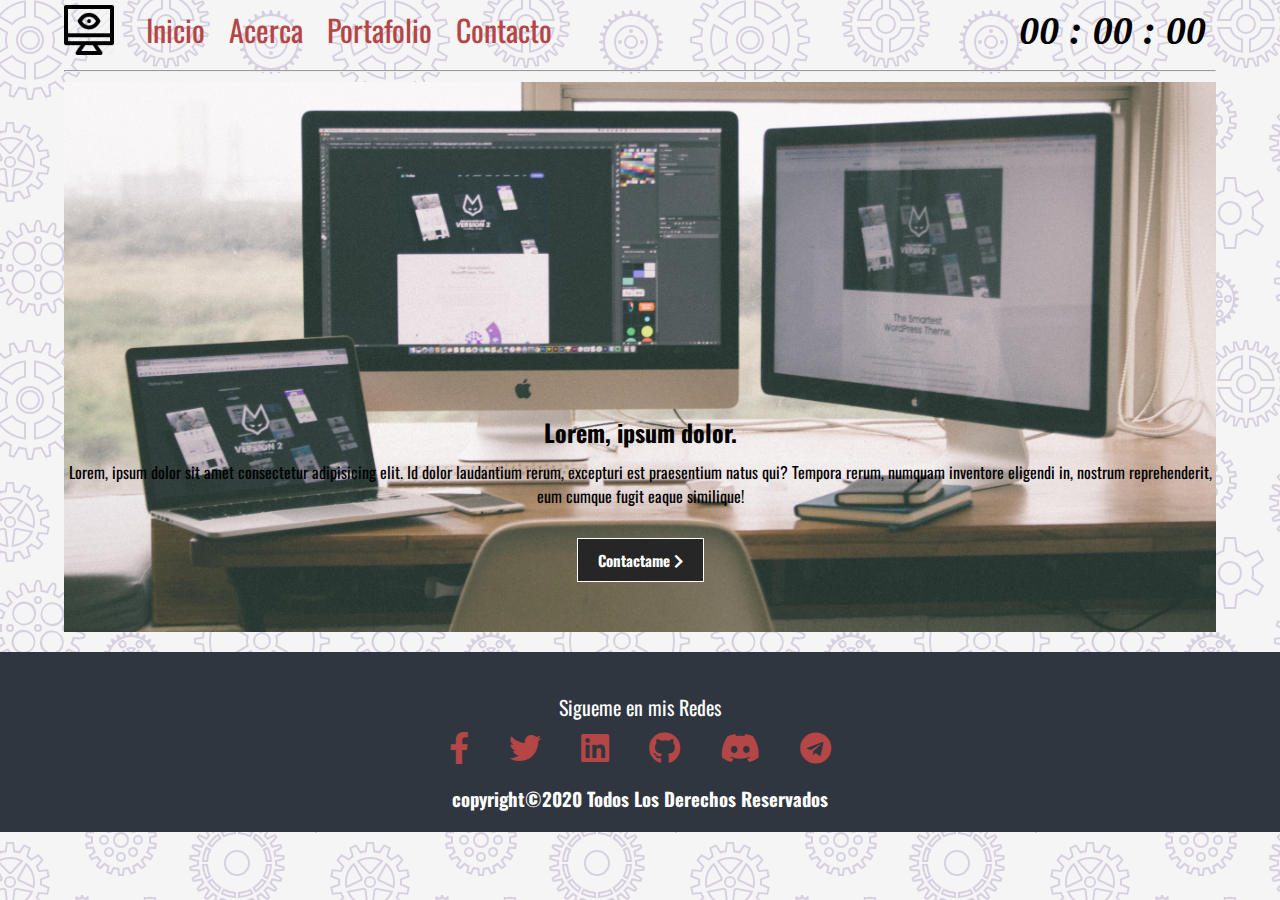
<file: index.html>
<!DOCTYPE html>
<html lang="en">
<head>
    <meta charset="UTF-8">
    <meta name="description" content="my web">
    <meta name="keywords" content="HTML5,CSS3, JavaScript">
    <!-- fonst awesome iconos -->
    <link rel="stylesheet" href="https://cdnjs.cloudflare.com/ajax/libs/font-awesome/5.15.1/css/all.min.css">
    <!-- font oswald -->
    <link rel="stylesheet" href="https://fonts.googleapis.com/css2?family=Oswald:wght@200;300;400&display=swap"> 
    <link rel="stylesheet" href="./css/estilo.css">
    <title>Angelo C</title>

</head>
    <body>
        <div class="container">
            <!-- navegacion -->
            <nav class="nav-main">
                <!-- logo -->
                <img src="./image/logo.jpg" class="nav-logo">
                <!--menu de navegacion -->
                <ul class="nav-menu">
                    <li><a href="index.html">Inicio</a></li>
                    <li><a href="acerca.html">Acerca</a></li>
                    <li><a href="Portafolio.html">Portafolio</a></li>
                    <li><a href="Contacto.html">Contacto</a></li>
                    <div class="reloj">
                      <span id="tiempo">00 : 00 : 00</span>
                    </div>
                    <script type="text/JavaScript" src="./relog.js"></script>
                </ul>
            </nav>
        <hr>
        <!-- Reloj -->

        <!-- informacion principal -->
        <header class="showcase">
            <h2>Lorem, ipsum dolor.</h2>
            <p>Lorem, ipsum dolor sit amet consectetur adipisicing elit. Id dolor laudantium rerum, excepturi est praesentium
              natus qui? Tempora rerum, numquam inventore eligendi in, nostrum reprehenderit, eum cumque fugit eaque
              similique!</p>
            <a href="Contacto.html" class="btn">
              Contactame <i class="fas fa-chevron-right"></i>
            </a>
        </header>

      </div>
          <!-- Footer -->
        <footer class="footer">
          <section class="social">
            <p>Sigueme en mis Redes</p>
            <div class="links">
              <a href="https://facebook.com">
                <i class="fab fa-facebook-f"></i>
              </a>
              <a href="https://twitter.com">
                <i class="fab fa-twitter"></i>
              </a>
              <a href="https://linkdin.com">
                <i class="fab fa-linkedin"></i>
              </a>
              <a href="#">
                <i class="fab fa-github"></i>
              </a>
              <a href="#">
                <i class="fab fa-discord"></i>
              </a>
              <a href="#">
                <i class="fab fa-telegram"></i>
              </a>
            </div>
          </section>
            <h3>copyright©2020 Todos Los Derechos Reservados</h3>
        </footer>
    </body>
</html>
</file>
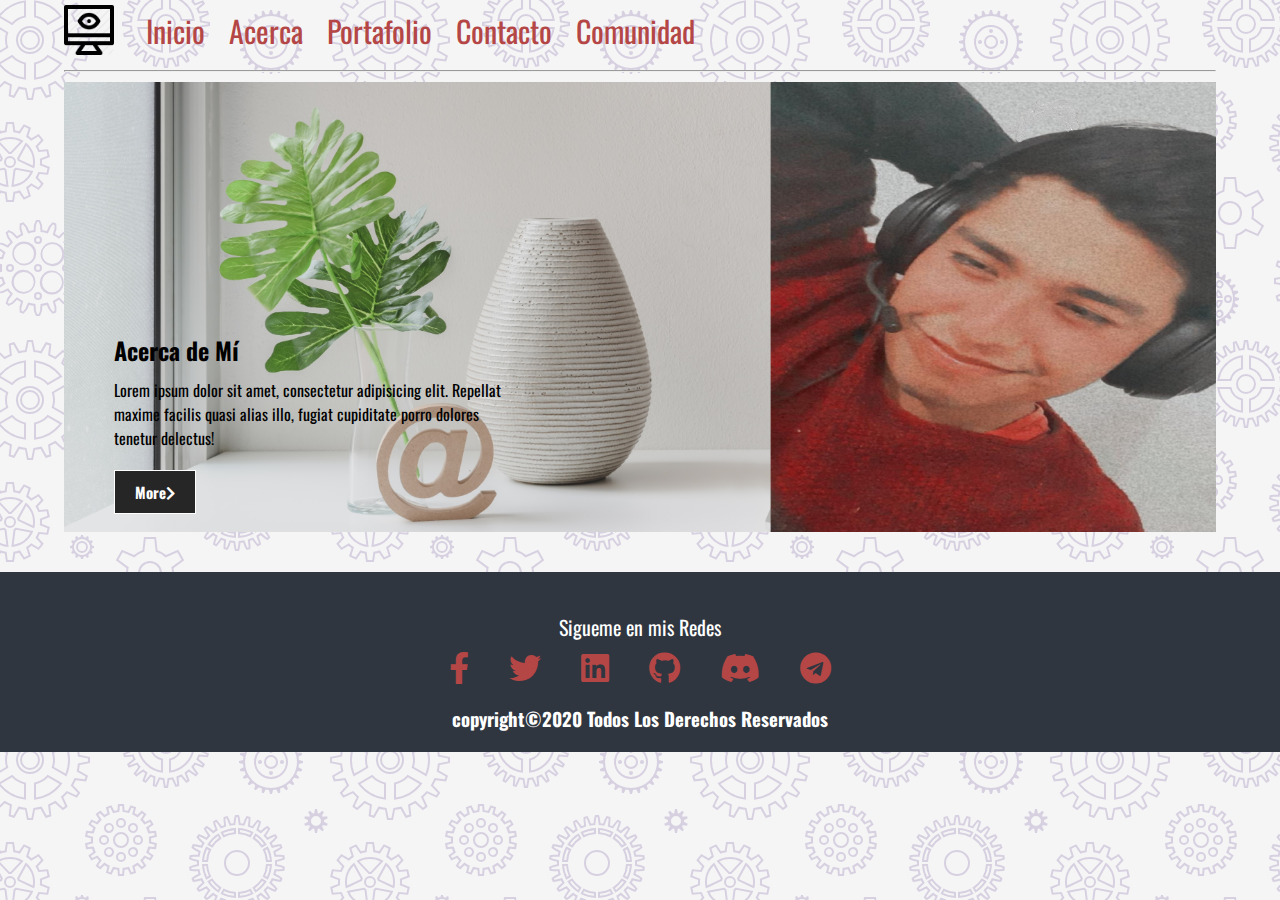
<file: acerca.html>
<!DOCTYPE html>
<html lang="en">
<head>
    <meta charset="UTF-8">
    <meta name="description" content="my web">
    <meta name="keywords" content="HTML5,CSS3, JavaScript">
    <!-- fonst awesome iconos -->
    <link rel="stylesheet" href="https://cdnjs.cloudflare.com/ajax/libs/font-awesome/5.15.1/css/all.min.css">
    <!-- font oswald -->
    <link href="https://fonts.googleapis.com/css2?family=Oswald:wght@200;300;400&display=swap" rel="stylesheet"> 
    <link rel="stylesheet" href="./css/estilo.css">
    <title>Acerca de Mí</title>
</head>
<body>
    <div class="container">
        <!-- navegacion -->
        <nav class="nav-main">
            <!-- logo -->
            <img src="./image/logo.jpg" class="nav-logo">
            <!--menu de navegacion -->
            <ul class="nav-menu">
                <li><a href="index.html">Inicio</a></li>
                <li><a href="acerca.html">Acerca</a></li>
                <li><a href="Portafolio.html">Portafolio</a></li>
                <li><a href="Contacto.html">Contacto</a></li>
                <li><a href="comentarios.php">Comunidad</a></li>
            </ul>
        </nav>
    <hr>
    <!-- informacion principal -->
    <section class="cards-banner">
        <div class="content">
          <h2>Acerca de Mí</h2>
          <!-- lorem 20 -->
          <p>Lorem ipsum dolor sit amet, consectetur adipisicing elit. Repellat maxime facilis quasi alias illo, fugiat
            cupiditate porro dolores tenetur delectus!</p>
          <a href="#" class="btn">More<i class="fas fa-chevron-right"></i></a>
        </div>
      </section>
    </div>
      <!-- Footer -->
      <footer class="footer">
        <section class="social">
          <p>Sigueme en mis Redes</p>
          <div class="links">
            <a href="https://facebook.com">
              <i class="fab fa-facebook-f"></i>
            </a>
            <a href="https://twitter.com">
              <i class="fab fa-twitter"></i>
            </a>
            <a href="https://linkdin.com">
              <i class="fab fa-linkedin"></i>
            </a>
            <a href="#">
              <i class="fab fa-github"></i>
            </a>
            <a href="#">
              <i class="fab fa-discord"></i>
            </a>
            <a href="#">
              <i class="fab fa-telegram"></i>
            </a>
          </div>
        </section>
          <h3>copyright©2020 Todos Los Derechos Reservados</h3>
      </footer>

</body>
</html>
</file>
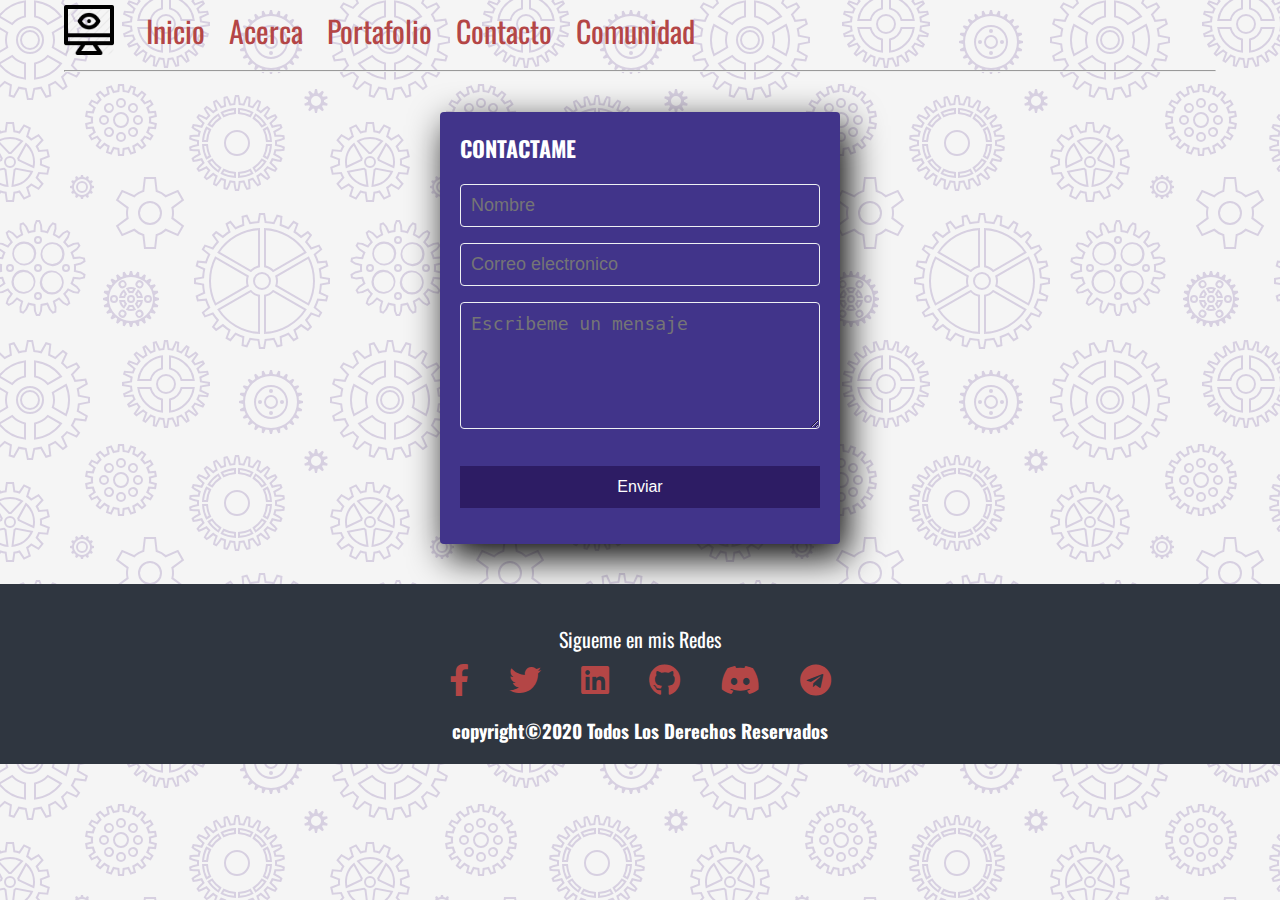
<file: Contacto.html>
<!DOCTYPE html>
<html lang="en">
<head>
    <meta charset="UTF-8">
    <meta name="description" content="my web">
    <meta name="keywords" content="HTML5,CSS3, JavaScript">
    <!-- fonst awesome iconos -->
    <link rel="stylesheet" href="https://cdnjs.cloudflare.com/ajax/libs/font-awesome/5.15.1/css/all.min.css">
    <!-- font oswald -->
    <link href="https://fonts.googleapis.com/css2?family=Oswald:wght@200;300;400&display=swap" rel="stylesheet"> 
    <link rel="stylesheet" href="./css/estilo.css">
    <title>Contacto</title>

</head>
    <body>
        <div class="container">
            <!-- navegacion -->
            <nav class="nav-main">
                <!-- logo -->
                <img src="./image/logo.jpg" class="nav-logo">
                <!--menu de navegacion -->
                <ul class="nav-menu">
                    <li><a href="index.html">Inicio</a></li>
                    <li><a href="acerca.html">Acerca</a></li>
                    <li><a href="Portafolio.html">Portafolio</a></li>
                    <li><a href="Contacto.html">Contacto</a></li>
                    <li><a href="comentarios.php">Comunidad</a></li>
                </ul>
            </nav>
        <hr>
        <!-- informacion principal -->
        <div class="form-contact">
            <h4>CONTACTAME</h4>
          <form action="enviarcomentario.php" method="POST">
            <input class="controls" type="text" name="name" id="name" placeholder="Nombre">
            <input class="controls" type="email" name="email" id="email" placeholder="Correo electronico">
            <textarea class="controls" name="message" id="message" rows="5" placeholder="Escribeme un mensaje"></textarea>
            <input class="botons" type="submit" value="Enviar">
          </form>
        </div>
      </div>
        
          <!-- Footer -->
        <footer class="footer">
          <section class="social">
            <p>Sigueme en mis Redes</p>
            <div class="links">
                <a href="https://facebook.com">
                  <i class="fab fa-facebook-f"></i>
                </a>
                <a href="https://twitter.com">
                  <i class="fab fa-twitter"></i>
                </a>
                <a href="https://linkdin.com">
                  <i class="fab fa-linkedin"></i>
                </a>
                <a href="#">
                  <i class="fab fa-github"></i>
                </a>
                <a href="#">
                  <i class="fab fa-discord"></i>
                </a>
                <a href="#">
                  <i class="fab fa-telegram"></i>
                </a>
              </div>
          </section>
            <h3>copyright©2020 Todos Los Derechos Reservados</h3>
        </footer>
    </body>
</html>
</file>
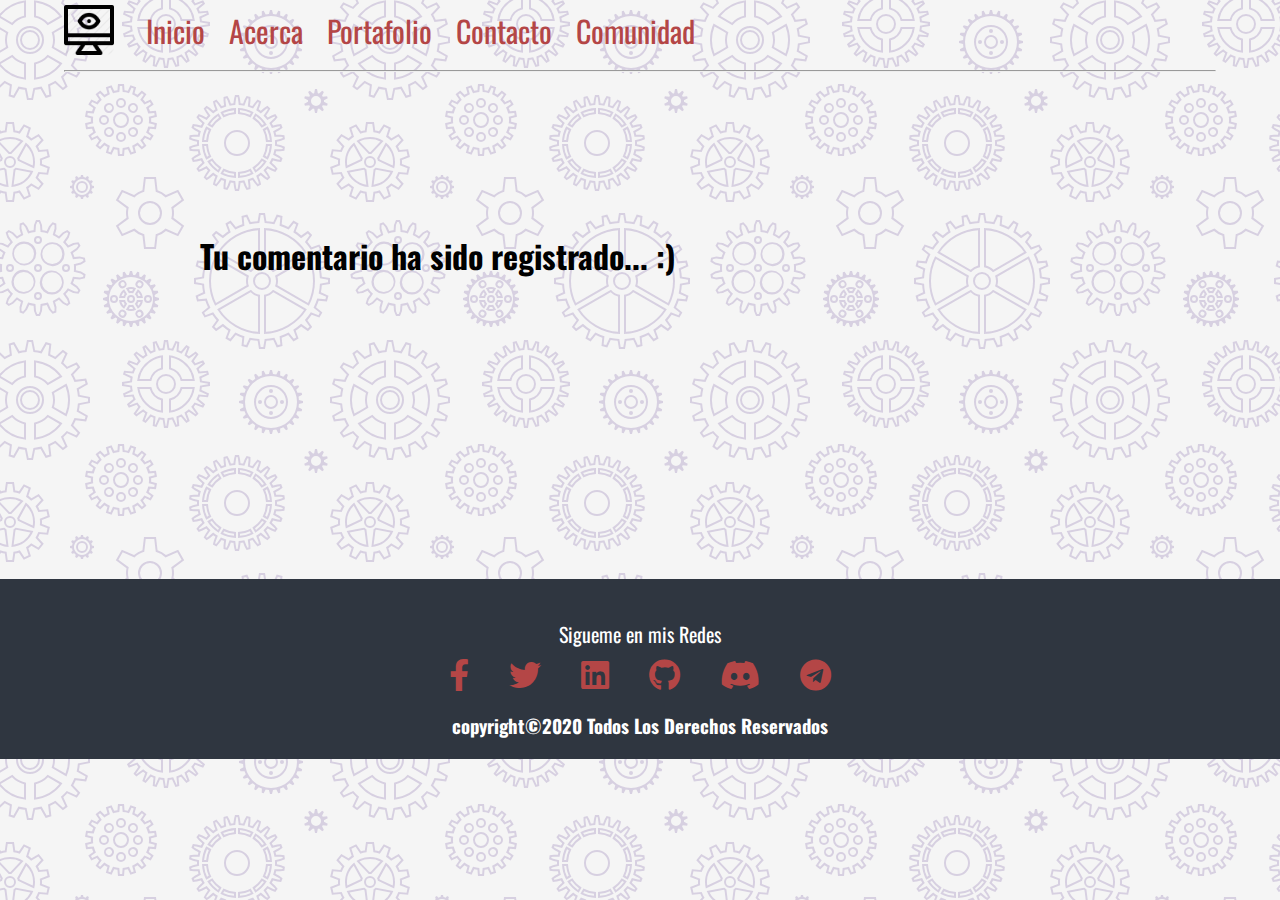
<file: enviar.html>
<!DOCTYPE html>
<html lang="en">
<head>
    <meta charset="UTF-8">
    <meta name="description" content="my web">
    <meta name="keywords" content="HTML5,CSS3, JavaScript">
    <!-- fonst awesome iconos -->
    <link rel="stylesheet" href="https://cdnjs.cloudflare.com/ajax/libs/font-awesome/5.15.1/css/all.min.css">
    <!-- font oswald -->
    <link rel="stylesheet" href="https://fonts.googleapis.com/css2?family=Oswald:wght@200;300;400&display=swap"> 
    <link rel="stylesheet" href="./css/estilo.css">
    <title>Envio Correcto</title>
</head>
<body>
  <div class="container">
    <!-- navegacion -->
    <nav class="nav-main">
        <!-- logo -->
        <img src="./image/logo.jpg" class="nav-logo">
        <!--menu de navegacion -->
        <ul class="nav-menu">
            <li><a href="index.html">Inicio</a></li>
            <li><a href="acerca.html">Acerca</a></li>
            <li><a href="Portafolio.html">Portafolio</a></li>
            <li><a href="Contacto.html">Contacto</a></li>
            <li><a href="comentarios.php">Comunidad</a></li>
        </ul>
    </nav>
    <hr>
    </div>
    <!-- mensaje de envio correcto -->
    <div class="container-enviar">
    <h1>Tu comentario ha sido registrado... :) </h1>

    </div>
    <!-- footer -->
    <footer class="footer">
        <section class="social">
          <p>Sigueme en mis Redes</p>
          <div class="links">
              <a href="https://facebook.com">
                <i class="fab fa-facebook-f"></i>
              </a>
              <a href="https://twitter.com">
                <i class="fab fa-twitter"></i>
              </a>
              <a href="https://linkdin.com">
                <i class="fab fa-linkedin"></i>
              </a>
              <a href="#">
                <i class="fab fa-github"></i>
              </a>
              <a href="#">
                <i class="fab fa-discord"></i>
              </a>
              <a href="#">
                <i class="fab fa-telegram"></i>
              </a>
            </div>
        </section>
          <h3>copyright©2020 Todos Los Derechos Reservados</h3>
      </footer>
</body>
</html>
</file>
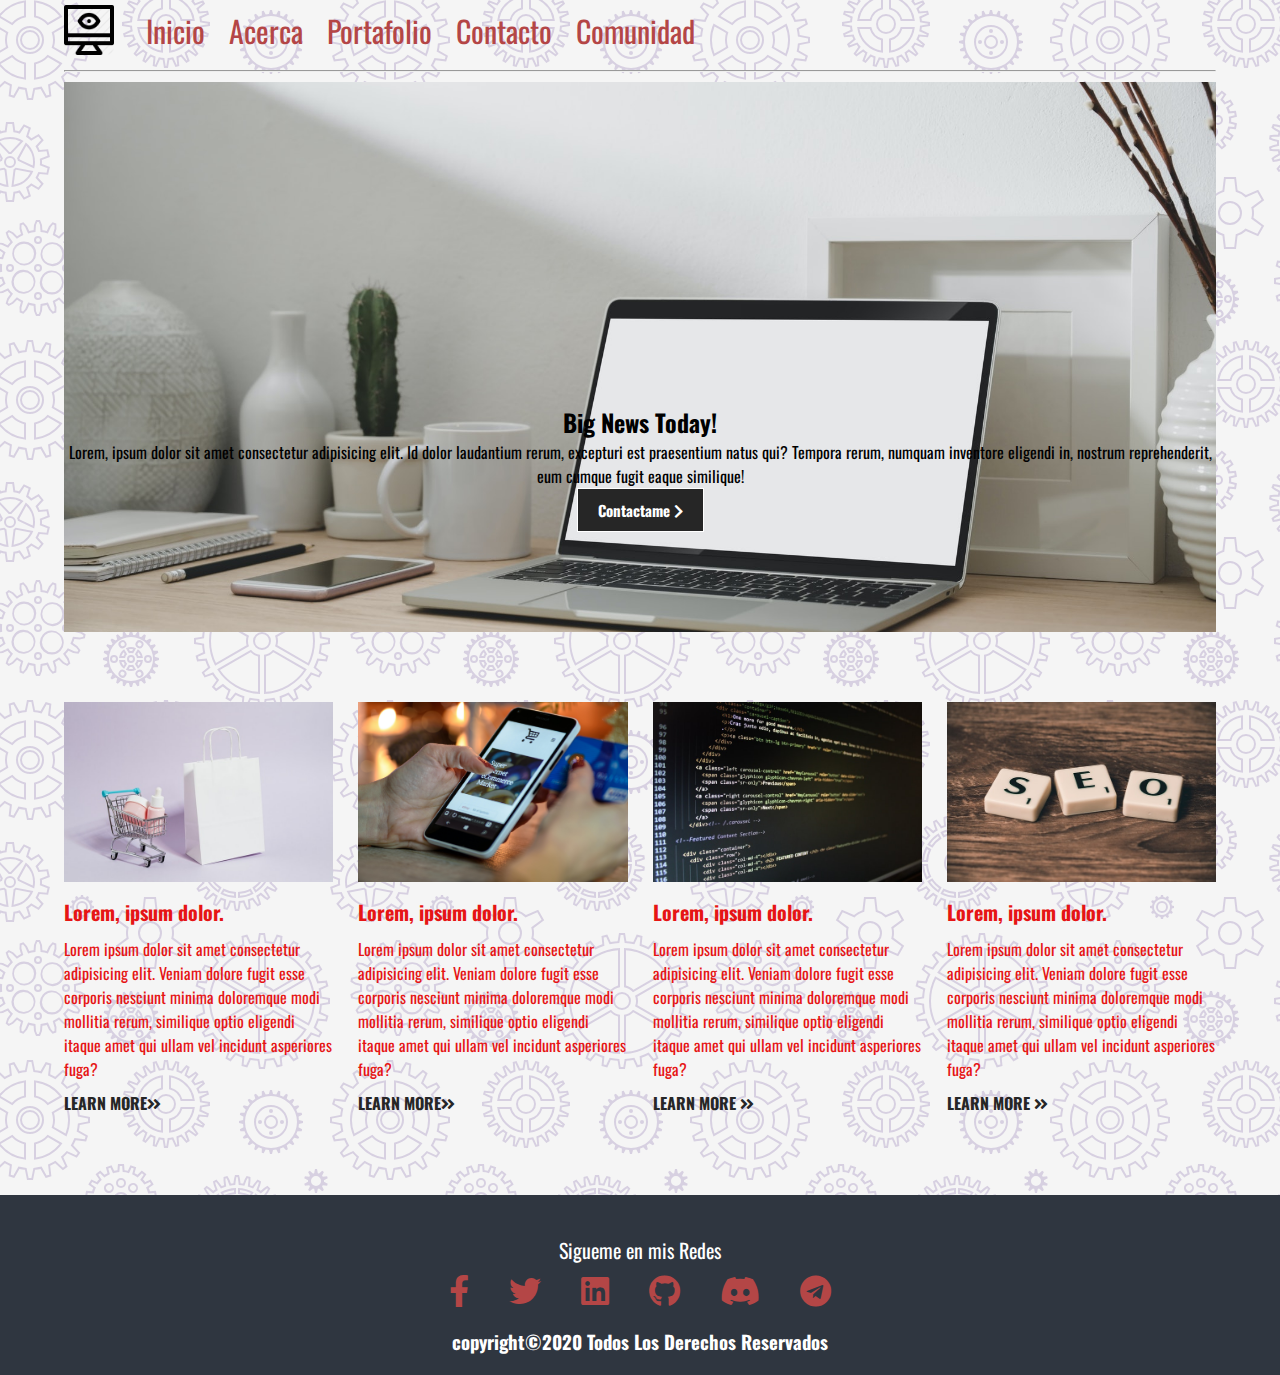
<file: Portafolio.html>
<!DOCTYPE html>
<html lang="en">
<head>
    <meta charset="UTF-8">
    <meta name="description" content="my web">
    <meta name="keywords" content="HTML5,CSS3, JavaScript">
    <!-- fonst awesome iconos -->
    <link rel="stylesheet" href="https://cdnjs.cloudflare.com/ajax/libs/font-awesome/5.15.1/css/all.min.css">
    <!-- font oswald -->
    <link href="https://fonts.googleapis.com/css2?family=Oswald:wght@200;300;400&display=swap" rel="stylesheet"> 
    <link rel="stylesheet" href="./css/estilo.css">
    <title>Portafolio</title>

</head>
    <body>
        <div class="container">
            <!-- navegacion -->
            <nav class="nav-main">
                <!-- logo -->
                <img src="./image/logo.jpg" class="nav-logo">
                <!--menu de navegacion -->
                <ul class="nav-menu">
                    <li><a href="index.html">Inicio</a></li>
                    <li><a href="acerca.html">Acerca</a></li>
                    <li><a href="Portafolio.html">Portafolio</a></li>
                    <li><a href="Contacto.html">Contacto</a></li>
                    <li><a href="comentarios.php">Comunidad</a></li>
                </ul>
            </nav>
        <hr>
        <!-- informacion principal -->
        <header class="showcase-port">
            <h2>Big News Today!</h2>
            <p>Lorem, ipsum dolor sit amet consectetur adipisicing elit. Id dolor laudantium rerum, excepturi est praesentium
              natus qui? Tempora rerum, numquam inventore eligendi in, nostrum reprehenderit, eum cumque fugit eaque
              similique!</p>
            <a href="Contacto.html" class="btn">
              Contactame <i class="fas fa-chevron-right"></i>
            </a>
        </header>
        <!-- NEWS CARDS -->
    <div class="news-cards">
        <div>
          <img src="/image/img03.jpg" alt="" />
          <h3>Lorem, ipsum dolor.</h3>
          <p>Lorem ipsum dolor sit amet consectetur adipisicing elit. Veniam dolore fugit esse corporis nesciunt minima
            doloremque modi mollitia rerum, similique optio eligendi itaque amet qui ullam vel incidunt asperiores fuga?
          </p>
          <a href="#">Learn More<i class="fas fa-angle-double-right"></i></a>
        </div>
        <div>
          <img src="/image/img04.jpg" alt="" />
          <h3>Lorem, ipsum dolor.</h3>
          <p>Lorem ipsum dolor sit amet consectetur adipisicing elit. Veniam dolore fugit esse corporis nesciunt minima
            doloremque modi mollitia rerum, similique optio eligendi itaque amet qui ullam vel incidunt asperiores fuga?
          </p>
          <a href="#">Learn More<i class="fas fa-angle-double-right"></i></a>
        </div>
        <div>
          <img src="/image/img05.jpg" alt="" />
          <h3>Lorem, ipsum dolor.</h3>
          <p>Lorem ipsum dolor sit amet consectetur adipisicing elit. Veniam dolore fugit esse corporis nesciunt minima
            doloremque modi mollitia rerum, similique optio eligendi itaque amet qui ullam vel incidunt asperiores fuga?
          </p>
          <a href="#">Learn More <i class="fas fa-angle-double-right"></i></a>
        </div>
        <div>
          <img src="/image/img06.jpg" alt="" />
          <h3>Lorem, ipsum dolor.</h3>
          <p>Lorem ipsum dolor sit amet consectetur adipisicing elit. Veniam dolore fugit esse corporis nesciunt minima
            doloremque modi mollitia rerum, similique optio eligendi itaque amet qui ullam vel incidunt asperiores fuga?
          </p>
          <a href="#">Learn More <i class="fas fa-angle-double-right"></i></a>
        </div>
      </div>
        </div>
          <!-- Footer -->
          <footer class="footer">
            <section class="social">
              <p>Sigueme en mis Redes</p>
              <div class="links">
                <a href="https://facebook.com">
                  <i class="fab fa-facebook-f"></i>
                </a>
                <a href="https://twitter.com">
                  <i class="fab fa-twitter"></i>
                </a>
                <a href="https://linkdin.com">
                  <i class="fab fa-linkedin"></i>
                </a>
                <a href="#">
                  <i class="fab fa-github"></i>
                </a>
                <a href="#">
                  <i class="fab fa-discord"></i>
                </a>
                <a href="#">
                  <i class="fab fa-telegram"></i>
                </a>
              </div>
            </section>
              <h3>copyright©2020 Todos Los Derechos Reservados</h3>
          </footer>

    </body>
</html>
</file>
<file: css/estilo.css>
*{
    box-sizing: border-box;
    margin: 0;
    padding: 0;
}
body {
    font-family: "Oswald", sans-serif;

    background-color: #f5f5f5;
    background-image: url("data:image/svg+xml,%3Csvg xmlns='http://www.w3.org/2000/svg' width='360' height='360' viewBox='0 0 360 360'%3E%3Cpath fill='%23d6cfe0' fill-opacity='0.98' d='M0 85.02l4.62-4.27a49.09 49.09 0 0 0 7.33 3.74l-1.2 10.24 2.66.87 5.05-9c2.62.65 5.34 1.08 8.12 1.28L28.6 98h2.8l2.02-10.12c2.74-.2 5.46-.62 8.12-1.28l5.05 8.99 2.66-.86-1.2-10.24c2.55-1.03 5-2.29 7.33-3.74l7.58 7 2.26-1.65-4.3-9.38a48.3 48.3 0 0 0 5.8-5.8l9.38 4.3 1.65-2.26-7-7.58a49.09 49.09 0 0 0 3.74-7.33l10.24 1.2.87-2.66-9-5.05a48.07 48.07 0 0 0 1.28-8.12L88 41.4v-2.8l-10.12-2.02c-.2-2.74-.62-5.46-1.28-8.12l8.99-5.05-.86-2.66-10.24 1.2c-1.03-2.55-2.29-5-3.74-7.33l7-7.58-1.65-2.26-9.38 4.3a48.3 48.3 0 0 0-5.8-5.8L62.42 0h2.16l-1.25 2.72a50.31 50.31 0 0 1 3.95 3.95l9.5-4.36 3.52 4.85-7.08 7.68c.94 1.6 1.79 3.27 2.54 4.98l10.38-1.21 1.85 5.7-9.11 5.12c.39 1.8.68 3.65.87 5.52L90 37v6l-10.25 2.05a49.9 49.9 0 0 1-.87 5.52l9.11 5.12-1.85 5.7-10.38-1.21c-.75 1.7-1.6 3.37-2.54 4.98l7.08 7.68-3.52 4.85-9.5-4.36a50.31 50.31 0 0 1-3.95 3.95l4.36 9.5-4.85 3.52-7.68-7.08c-1.6.94-3.27 1.79-4.98 2.54l1.21 10.38-5.7 1.85-5.12-9.11c-1.8.39-3.65.68-5.52.87L33 100h-6l-2.05-10.25a49.9 49.9 0 0 1-5.52-.87l-5.12 9.11-5.7-1.85 1.21-10.38c-1.7-.75-3.37-1.6-4.98-2.54L0 87.68v-2.66zM0 52.7V27.3l8.38 4.84a22.96 22.96 0 0 0 0 15.72L0 52.7zm0-39.16A39.91 39.91 0 0 1 26 .2v17.15a22.98 22.98 0 0 0-13.62 7.86L0 18.06v-4.52zm0 52.92v-4.52l12.38-7.15A22.98 22.98 0 0 0 26 62.65V79.8A39.91 39.91 0 0 1 0 66.46zM34 79.8V62.65a22.98 22.98 0 0 0 13.62-7.86l14.85 8.58A39.97 39.97 0 0 1 34 79.8zm32.48-23.36l-14.86-8.58a22.96 22.96 0 0 0 0-15.72l14.86-8.58A39.86 39.86 0 0 1 70 40a39.9 39.9 0 0 1-3.52 16.44zm-4.01-39.8L47.62 25.2A22.98 22.98 0 0 0 34 17.35V.2a39.97 39.97 0 0 1 28.47 16.43v.01zM0 50.38l5.98-3.45a25.01 25.01 0 0 1 0-13.88L0 29.6v20.78zm.5-34.35l11.48 6.63c3.27-3.4 7.44-5.8 12.02-6.94V2.47A37.96 37.96 0 0 0 .5 16.04v-.01zm0 47.92A37.96 37.96 0 0 0 24 77.53V64.28a24.97 24.97 0 0 1-12.02-6.95L.5 63.96v-.01zM36 77.53a37.96 37.96 0 0 0 23.5-13.57l-11.48-6.63A24.97 24.97 0 0 1 36 64.28v13.25zm29.5-23.96a37.91 37.91 0 0 0 0-27.14l-11.48 6.63a25.01 25.01 0 0 1 0 13.88l11.49 6.63h-.01zm-6-37.53A37.96 37.96 0 0 0 36 2.47v13.25c4.66 1.15 8.8 3.6 12.02 6.95l11.48-6.63zM30 54a14 14 0 1 1 0-28 14 14 0 0 1 0 28zm0-2a12 12 0 1 0 0-24 12 12 0 0 0 0 24zm0-2a10 10 0 1 1 0-20 10 10 0 0 1 0 20zm0-2a8 8 0 1 0 0-16 8 8 0 0 0 0 16zm77.47 45.17l-1.62-5.97 5.67-2.06 2.61 5.64c1.09-.25 2.2-.44 3.33-.58l.52-6.2h6.04l.52 6.2c1.13.14 2.24.33 3.33.58l2.6-5.64 5.68 2.06-1.62 5.97c1.02.51 2 1.07 2.95 1.69l4.35-4.38 4.62 3.88-3.53 5c.8.84 1.53 1.71 2.23 2.62l5.52-2.6 3.02 5.23-4.98 3.46c.46 1.06.86 2.14 1.2 3.25l6.02-.54 1.05 5.94-5.84 1.54c.07 1.16.07 2.32 0 3.48l5.84 1.54-1.05 5.94-6.02-.54c-.34 1.1-.74 2.2-1.2 3.25l4.98 3.46-3.02 5.22-5.52-2.6c-.7.92-1.44 1.8-2.23 2.62l3.53 5-4.62 3.89-4.35-4.38a30.2 30.2 0 0 1-2.95 1.69l1.62 5.97-5.67 2.06-2.61-5.64c-1.09.25-2.2.44-3.33.58l-.52 6.2h-6.04l-.52-6.2a30.27 30.27 0 0 1-3.33-.58l-2.6 5.64-5.68-2.06 1.62-5.97c-1.01-.5-2-1.07-2.95-1.69l-4.35 4.38-4.62-3.88 3.53-5a32.5 32.5 0 0 1-2.23-2.62l-5.52 2.6-3.02-5.23 4.98-3.46a29.66 29.66 0 0 1-1.2-3.25l-6.02.54-1.05-5.94 5.84-1.54a30.28 30.28 0 0 1 0-3.48l-5.84-1.54 1.05-5.94 6.02.54c.34-1.1.74-2.2 1.2-3.25l-4.98-3.46 3.02-5.22 5.52 2.6c.7-.92 1.44-1.8 2.23-2.62l-3.53-5 4.62-3.89 4.35 4.38a30.2 30.2 0 0 1 2.95-1.69zm15.2-1.12l-.5-6.05h-2.34l-.5 6.05c-2.18.13-4.3.5-6.32 1.1l-2.54-5.5-2.2.8 1.6 5.85a27.97 27.97 0 0 0-5.56 3.21l-4.27-4.3-1.79 1.5 3.5 4.95a28.14 28.14 0 0 0-4.12 4.92l-5.5-2.59-1.16 2.02 4.98 3.46a27.8 27.8 0 0 0-2.2 6.03l-6.03-.55-.4 2.3 5.86 1.54a28.3 28.3 0 0 0 0 6.42l-5.87 1.55.4 2.3 6.05-.56a27.8 27.8 0 0 0 2.2 6.03l-5 3.47 1.17 2.02 5.49-2.59a28.14 28.14 0 0 0 4.12 4.92l-3.5 4.96 1.79 1.5 4.27-4.31a27.97 27.97 0 0 0 5.56 3.21l-1.6 5.85 2.2.8 2.54-5.5c2.02.6 4.14.97 6.32 1.1l.5 6.05h2.34l.5-6.05c2.18-.13 4.3-.5 6.32-1.1l2.54 5.5 2.2-.8-1.6-5.85a27.97 27.97 0 0 0 5.56-3.21l4.27 4.3 1.79-1.5-3.5-4.95a28.14 28.14 0 0 0 4.12-4.92l5.5 2.59 1.16-2.02-4.98-3.46a27.8 27.8 0 0 0 2.2-6.03l6.03.55.4-2.3-5.86-1.54a28.3 28.3 0 0 0 0-6.42l5.87-1.55-.4-2.3-6.05.56a27.8 27.8 0 0 0-2.2-6.03l4.99-3.46-1.17-2.02-5.49 2.59a28.14 28.14 0 0 0-4.12-4.92l3.5-4.96-1.79-1.5-4.27 4.31a27.97 27.97 0 0 0-5.56-3.21l1.6-5.85-2.2-.8-2.54 5.5c-2.02-.6-4.14-.97-6.32-1.1l.01-.01zM121 128a8 8 0 1 1 0-16 8 8 0 0 1 0 16zm0-2a6 6 0 1 0 0-12 6 6 0 0 0 0 12zm0-18a5 5 0 1 1 0-10 5 5 0 0 1 0 10zm8.49 3.51a5 5 0 1 1 6.95-7.2 5 5 0 0 1-6.95 7.2zM133 120a5 5 0 1 1 10 0 5 5 0 0 1-10 0zm-3.51 8.49a5 5 0 1 1 7.2 6.95 5 5 0 0 1-7.2-6.95zM121 132a5 5 0 1 1 0 10 5 5 0 0 1 0-10zm-8.49-3.51a5 5 0 1 1-6.95 7.2 5 5 0 0 1 6.95-7.2zM109 120a5 5 0 1 1-10 0 5 5 0 0 1 10 0zm3.51-8.49a5 5 0 1 1-7.2-6.95 5 5 0 0 1 7.2 6.95zM121 106a3 3 0 1 0 0-6 3 3 0 0 0 0 6zm9.9 4.1a3 3 0 1 0 4.39-4.09 3 3 0 0 0-4.39 4.09zm4.1 9.9a3 3 0 1 0 6 0 3 3 0 0 0-6 0zm-4.1 9.9a3 3 0 1 0 4.09 4.39 3 3 0 0 0-4.09-4.39zM121 134a3 3 0 1 0 0 6 3 3 0 0 0 0-6zm-9.9-4.1a3 3 0 1 0-4.39 4.09 3 3 0 0 0 4.39-4.09zM107 120a3 3 0 1 0-6 0 3 3 0 0 0 6 0zm4.1-9.9a3 3 0 1 0-4.09-4.39 3 3 0 0 0 4.09 4.39zm129.42-6.95v.01c.87.07 1.74.17 2.6.3l1.5-3.91 1.94-3.64 3.89.97v4.13l-.5 4.13c.83.28 1.64.59 2.44.93l2.42-3.43 2.76-3.07 3.54 1.88-1 4-1.49 3.89c.73.47 1.45.97 2.15 1.49l3.19-2.76 3.42-2.3 2.97 2.67-1.93 3.65-2.38 3.4c.6.64 1.2 1.3 1.76 1.99l3.68-1.94 3.85-1.48 2.29 3.28-2.7 3.11-3.12 2.82c.43.76.84 1.53 1.22 2.32l4.04-1 4.1-.5 1.43 3.73-3.37 2.37-3.7 1.98c.23.84.44 1.68.62 2.54l4.17.01 4.1.5.48 3.97-3.85 1.48-4.06 1.02c.03.87.03 1.75 0 2.62l4.06 1.02 3.85 1.48-.48 3.97-4.1.51h-4.17c-.18.86-.39 1.71-.63 2.54l3.7 1.98 3.38 2.37-1.43 3.73-4.1-.5-4.04-1c-.38.79-.79 1.56-1.22 2.32l3.13 2.82 2.7 3.11-2.3 3.28-3.85-1.48-3.68-1.95a37 37 0 0 1-1.76 2l2.38 3.41 1.93 3.64-2.97 2.67-3.42-2.3-3.19-2.76a40.1 40.1 0 0 1-2.15 1.48l1.48 3.9 1 4-3.53 1.88-2.76-3.07-2.42-3.43c-.8.33-1.61.65-2.45.93l.5 4.13v4.13l-3.88.97-1.94-3.65-1.5-3.9c-.86.13-1.73.23-2.6.31L240 187l-1 4h-4l-1-4-.52-4.16a37.6 37.6 0 0 1-2.6-.3l-1.5 3.91-1.94 3.64-3.89-.97v-4.13l.5-4.13c-.83-.28-1.64-.59-2.44-.93l-2.42 3.43-2.76 3.07-3.54-1.88 1-4 1.49-3.89c-.74-.47-1.45-.97-2.15-1.49l-3.19 2.76-3.42 2.3-2.97-2.67 1.93-3.65 2.38-3.4c-.61-.65-1.2-1.31-1.76-1.99l-3.68 1.94-3.85 1.48-2.29-3.28 2.7-3.11 3.12-2.82c-.43-.76-.84-1.53-1.22-2.32l-4.04 1-4.1.5-1.43-3.73 3.37-2.37 3.7-1.98c-.23-.84-.44-1.68-.62-2.54l-4.17-.01-4.1-.5-.48-3.97 3.85-1.48 4.06-1.02c-.03-.87-.03-1.75 0-2.62l-4.06-1.02-3.85-1.48.48-3.97 4.1-.51h4.17c.18-.86.39-1.71.63-2.54l-3.7-1.98-3.38-2.37 1.43-3.73 4.1.5 4.04 1c.38-.79.79-1.56 1.22-2.32l-3.13-2.82-2.7-3.11 2.3-3.28 3.85 1.48 3.68 1.95a37 37 0 0 1 1.76-2l-2.38-3.41-1.93-3.64 2.97-2.67 3.42 2.3 3.19 2.76c.7-.52 1.41-1.02 2.15-1.48l-1.48-3.9-1-4 3.53-1.88 2.76 3.07 2.42 3.43c.8-.33 1.61-.65 2.45-.93l-.5-4.13v-4.13l3.88-.97 1.94 3.65 1.5 3.9c.86-.13 1.73-.23 2.6-.31L234 99l1-4h4l1 4 .52 4.15zm-14.3 3.4c-1.83.54-3.6 1.21-5.3 2l-3.5-4.97-1.38-1.53-.88.47.5 2 2.16 5.67a38.09 38.09 0 0 0-4.66 3.22l-4.61-4-1.71-1.15-.75.67.97 1.82 3.47 4.98a38.22 38.22 0 0 0-3.79 4.28l-5.37-2.84-1.92-.74-.57.82 1.35 1.56 4.52 4.09a37.9 37.9 0 0 0-2.64 5l-5.89-1.45-2.04-.25-.36.94 1.69 1.18 5.36 2.87a37.74 37.74 0 0 0-1.35 5.5l-6.08.01-2.04.25-.12 1 1.92.73 5.9 1.5a38.54 38.54 0 0 0 0 5.65l-5.9 1.49-1.92.74.12.99 2.04.25 6.08.01c.31 1.86.77 3.7 1.35 5.5l-5.36 2.87-1.7 1.18.37.94 2.04-.25 5.9-1.46a37.9 37.9 0 0 0 2.63 5.01l-4.52 4.1-1.35 1.55.57.82 1.92-.74 5.37-2.84a38.22 38.22 0 0 0 3.8 4.28l-3.48 4.98-.97 1.82.75.67 1.7-1.15 4.62-4a38.09 38.09 0 0 0 4.66 3.22l-2.17 5.67-.5 2 .89.47 1.38-1.53 3.5-4.98c1.7.8 3.47 1.47 5.3 2l-.73 6.04v2.06l.97.24.97-1.82 2.2-5.68c1.83.36 3.7.6 5.62.68L236 187l.5 2h1l.5-2 .75-6.04a38.2 38.2 0 0 0 5.62-.68l2.2 5.68.97 1.82.97-.24v-2.06l-.73-6.03c1.83-.54 3.6-1.21 5.3-2l3.5 4.97 1.38 1.53.88-.47-.5-2-2.16-5.67a38.09 38.09 0 0 0 4.66-3.22l4.61 4 1.71 1.15.75-.67-.97-1.82-3.47-4.98a38.22 38.22 0 0 0 3.79-4.28l5.37 2.84 1.92.74.57-.82-1.35-1.56-4.52-4.09c1-1.6 1.88-3.27 2.64-5l5.89 1.45 2.04.25.36-.94-1.69-1.18-5.36-2.87a37.4 37.4 0 0 0 1.35-5.5l6.08-.01 2.04-.25.12-1-1.92-.73-5.9-1.5c.14-1.88.14-3.77 0-5.65l5.9-1.49 1.92-.74-.12-.99-2.04-.25-6.08-.01a37.4 37.4 0 0 0-1.35-5.5l5.36-2.87 1.7-1.18-.37-.94-2.04.25-5.9 1.46a37.9 37.9 0 0 0-2.63-5.01l4.52-4.1 1.35-1.55-.57-.82-1.92.74-5.37 2.84a38.22 38.22 0 0 0-3.8-4.28l3.48-4.98.97-1.82-.75-.67-1.7 1.15-4.62 4a38.09 38.09 0 0 0-4.66-3.22l2.17-5.67.5-2-.89-.47-1.38 1.53-3.5 4.98c-1.7-.8-3.47-1.47-5.3-2l.73-6.04v-2.06l-.97-.24-.97 1.82-2.2 5.68c-1.83-.36-3.7-.6-5.62-.68L238 99l-.5-2h-1l-.5 2-.75 6.04c-1.92.09-3.8.32-5.62.68l-2.2-5.68-.97-1.82-.97.24v2.06l.73 6.03zm-5.85 5.65A34.82 34.82 0 0 1 236 108v6a28.8 28.8 0 0 0-12.63 3.39l-3-5.2v.01zm2.8.83l1 1.74a30.8 30.8 0 0 1 9.83-2.63v-2.01a32.8 32.8 0 0 0-10.83 2.9zm-4.53.17l3 5.2a29.12 29.12 0 0 0-9.24 9.24l-5.2-3a35.18 35.18 0 0 1 11.44-11.44zm-.67 2.84a33.19 33.19 0 0 0-7.93 7.93l1.74 1a31.18 31.18 0 0 1 7.2-7.2l-1.01-1.73zm-11.77 10.33h-.01l5.2 3A28.8 28.8 0 0 0 208 142h-6a34.82 34.82 0 0 1 4.2-15.63zm.83 2.8a32.8 32.8 0 0 0-2.9 10.83h2.01a30.8 30.8 0 0 1 2.63-9.83l-1.74-1zM202.01 144h6.01c.15 4.41 1.3 8.73 3.38 12.63l-5.2 3a34.82 34.82 0 0 1-4.19-15.63zm2.12 2a32.8 32.8 0 0 0 2.9 10.84l1.74-1a30.8 30.8 0 0 1-2.63-9.84h-2.01zm3.07 15.36l5.2-3c2.34 3.74 5.5 6.9 9.24 9.24l-3 5.2a35.18 35.18 0 0 1-11.44-11.44zm2.84.67a33.19 33.19 0 0 0 7.93 7.93l1-1.74a31.18 31.18 0 0 1-7.2-7.2l-1.73 1.01zm10.33 11.77v.01l3-5.2A28.85 28.85 0 0 0 236 172v6a34.82 34.82 0 0 1-15.63-4.2zm2.8-.83a32.8 32.8 0 0 0 10.83 2.9v-2.01a30.8 30.8 0 0 1-9.83-2.63l-1 1.74zm14.83 5.02v-6.01c4.41-.15 8.73-1.3 12.63-3.38l3 5.2a34.82 34.82 0 0 1-15.63 4.19zm2-2.12a32.8 32.8 0 0 0 10.84-2.9l-1-1.74a30.8 30.8 0 0 1-9.84 2.63v2.01zm15.36-3.07l-3-5.2c3.74-2.34 6.9-5.5 9.24-9.24l5.2 3a35.18 35.18 0 0 1-11.44 11.44zm.67-2.84a33.19 33.19 0 0 0 7.93-7.93l-1.74-1a31.18 31.18 0 0 1-7.2 7.2l1.01 1.73zm11.77-10.33h.01l-5.2-3A28.85 28.85 0 0 0 266 144h6a34.82 34.82 0 0 1-4.2 15.63zm-.83-2.8a32.8 32.8 0 0 0 2.9-10.83h-2.01a30.8 30.8 0 0 1-2.63 9.83l1.74 1zm5.02-14.83h-6.01a28.85 28.85 0 0 0-3.38-12.63l5.2-3a34.82 34.82 0 0 1 4.19 15.63zm-2.12-2a32.8 32.8 0 0 0-2.9-10.84l-1.74 1a30.8 30.8 0 0 1 2.63 9.84h2.01zm-3.07-15.36l-5.2 3a29.12 29.12 0 0 0-9.24-9.24l3-5.2a35.18 35.18 0 0 1 11.44 11.44zm-2.84-.67a33.19 33.19 0 0 0-7.93-7.93l-1 1.74a31.18 31.18 0 0 1 7.2 7.2l1.73-1.01zM238 108a34.82 34.82 0 0 1 15.63 4.19l-3 5.2a28.85 28.85 0 0 0-12.63-3.38V108zm12.84 5.02a32.8 32.8 0 0 0-10.84-2.9v2.01a30.8 30.8 0 0 1 9.83 2.63l1-1.74h.01zM237 156a13 13 0 1 1 0-26 13 13 0 0 1 0 26zm0-2a11 11 0 1 0 0-22 11 11 0 0 0 0 22zM137.54 0h56.92l-.74 1.03c.57.7 1.12 1.4 1.64 2.14l7.75-2.9 2 3.46-6.38 5.25c.37.82.72 1.65 1.03 2.5l8.22-.8 1.04 3.86-7.52 3.43c.15.88.26 1.77.35 2.67L210 22v4l-8.15 1.36c-.09.9-.2 1.8-.35 2.67l7.52 3.43-1.04 3.86-8.22-.8c-.31.85-.66 1.68-1.03 2.5l6.38 5.25-2 3.46-7.75-2.9c-.52.74-1.07 1.45-1.64 2.14l4.8 6.73-2.82 2.83-6.73-4.8c-.7.56-1.4 1.11-2.14 1.63l2.9 7.75-3.46 2-5.25-6.38c-.82.37-1.65.72-2.5 1.03l.8 8.22-3.86 1.04-3.43-7.52c-.88.15-1.77.26-2.67.35L168 68h-4l-1.36-8.15c-.9-.09-1.8-.2-2.67-.35l-3.43 7.52-3.86-1.04.8-8.22c-.85-.31-1.68-.66-2.5-1.03l-5.25 6.38-3.46-2 2.9-7.75a36.15 36.15 0 0 1-2.14-1.64l-6.73 4.8-2.83-2.82 4.8-6.73c-.56-.7-1.11-1.4-1.63-2.14l-7.75 2.9-2-3.46 6.38-5.25c-.37-.82-.72-1.65-1.03-2.5l-8.22.8-1.04-3.86 7.52-3.43c-.15-.88-.26-1.77-.35-2.67L122 26v-4l8.15-1.36c.09-.9.2-1.8.35-2.67l-7.52-3.43 1.04-3.86 8.22.8c.31-.85.66-1.68 1.03-2.5l-6.38-5.25 2-3.46 7.75 2.9c.52-.74 1.07-1.45 1.64-2.14L137.54 0zm2.43 0l.83 1.17a34.14 34.14 0 0 0-3.38 4.4l-7.63-2.86-.33.58 6.29 5.18a33.79 33.79 0 0 0-2.13 5.12l-8.1-.78-.18.64 7.42 3.37a34.02 34.02 0 0 0-.72 5.5L124 23.68v.66l8.04 1.34c.1 1.88.33 3.72.72 5.5l-7.42 3.38.18.64 8.1-.78a33.88 33.88 0 0 0 2.13 5.12l-6.29 5.18.33.58 7.63-2.86c1 1.56 2.14 3.03 3.38 4.4l-4.73 6.63.47.47 6.63-4.73a34.14 34.14 0 0 0 4.4 3.38l-2.86 7.63.58.33 5.18-6.29c1.63.84 3.35 1.56 5.12 2.13l-.78 8.1.64.18 3.37-7.42c1.79.39 3.63.63 5.5.72l1.35 8.04h.66l1.34-8.04c1.88-.1 3.72-.33 5.5-.72l3.38 7.42.64-.18-.78-8.1a33.88 33.88 0 0 0 5.12-2.13l5.18 6.29.58-.33-2.86-7.63c1.56-1 3.03-2.14 4.4-3.38l6.63 4.73.47-.47-4.73-6.63a34.14 34.14 0 0 0 3.38-4.4l7.63 2.86.33-.58-6.29-5.18a33.79 33.79 0 0 0 2.13-5.12l8.1.78.18-.64-7.42-3.37c.39-1.79.63-3.63.72-5.5l8.04-1.35v-.66l-8.04-1.34c-.1-1.88-.33-3.72-.72-5.5l7.42-3.38-.18-.64-8.1.78a33.79 33.79 0 0 0-2.13-5.12l6.29-5.18-.33-.58-7.63 2.86c-1-1.56-2.14-3.03-3.38-4.4l.83-1.17h-52.06V0zm-2.82 27h14.15A15.02 15.02 0 0 0 163 38.7v14.15A29.01 29.01 0 0 1 137.15 27zm12.57-27H163v9.3A15.02 15.02 0 0 0 151.3 21h-14.15a28.99 28.99 0 0 1 12.57-21zM169 52.85V38.7A15.02 15.02 0 0 0 180.7 27h14.15A29.01 29.01 0 0 1 169 52.85zM182.28 0a28.99 28.99 0 0 1 12.57 21H180.7A15.02 15.02 0 0 0 169 9.3V0h13.28zm-42.82 29A27.03 27.03 0 0 0 161 50.54V40.25A17.04 17.04 0 0 1 149.75 29h-10.29zm14.16-29a27.04 27.04 0 0 0-14.16 19h10.29A17.04 17.04 0 0 1 161 7.75V0h-7.38zM171 50.54A27.03 27.03 0 0 0 192.54 29h-10.29A17.04 17.04 0 0 1 171 40.25v10.29zM178.38 0H171v7.75A17.04 17.04 0 0 1 182.25 19h10.29a27.04 27.04 0 0 0-14.16-19zM166 34a10 10 0 1 1 0-20 10 10 0 0 1 0 20zm0-2a8 8 0 1 0 0-16 8 8 0 0 0 0 16zm-39.51 176.15l-10.67-7.95 6-10.4 12.23 5.27a23.97 23.97 0 0 1 8.4-4.86L144 177h12l1.55 13.21a23.97 23.97 0 0 1 8.4 4.86l12.23-5.27 6 10.4-10.67 7.95a24 24 0 0 1 0 9.7l10.67 7.95-6 10.4-12.23-5.27a23.97 23.97 0 0 1-8.4 4.86L156 249h-12l-1.55-13.21a23.97 23.97 0 0 1-8.4-4.86l-12.23 5.27-6-10.4 10.67-7.95a24.1 24.1 0 0 1 0-9.7zm29.25-16.4l-1.5-12.75h-8.48l-1.5 12.76c-3.75 1-7.1 2.99-9.79 5.65l-11.8-5.08-4.23 7.34 10.3 7.68c-.98 3.7-.98 7.6 0 11.3l-10.3 7.68 4.23 7.34 11.8-5.08a22.1 22.1 0 0 0 9.8 5.65l1.5 12.76h8.47l1.5-12.76c3.75-1 7.1-2.99 9.79-5.65l11.8 5.08 4.23-7.34-10.3-7.68c.98-3.7.98-7.6 0-11.3l10.3-7.68-4.23-7.34-11.8 5.08a21.98 21.98 0 0 0-9.8-5.65l.01-.01zM150 225a12 12 0 1 1 0-24 12 12 0 0 1 0 24zm0-2a10 10 0 1 0 0-20 10 10 0 0 0 0 20zm3.53 67.72l4.26.07.51 1.93-3.65 2.19c.11.63.2 1.27.25 1.92L159 298v2l-4.1 1.17c-.05.65-.14 1.29-.25 1.92l3.65 2.2-.51 1.92-4.26.07c-.22.61-.47 1.21-.74 1.8l2.96 3.05-1 1.74-4.13-1.04a24.1 24.1 0 0 1-1.18 1.54l2.07 3.72-1.42 1.42-3.72-2.07c-.5.41-1.01.8-1.54 1.18l1.04 4.13-1.74 1-3.05-2.96c-.59.27-1.19.52-1.8.74l-.07 4.26-1.93.51-2.19-3.65c-.63.11-1.27.2-1.92.25L132 327h-2l-1.17-4.1c-.65-.05-1.29-.14-1.92-.25l-2.2 3.65-1.92-.51-.07-4.26c-.61-.22-1.21-.47-1.8-.74l-3.05 2.96-1.74-1 1.04-4.13a24.1 24.1 0 0 1-1.54-1.18l-3.72 2.07-1.42-1.42 2.07-3.72c-.41-.5-.8-1.01-1.18-1.54l-4.13 1.04-1-1.74 2.96-3.05c-.27-.59-.52-1.19-.74-1.8l-4.26-.07-.51-1.93 3.65-2.19c-.11-.63-.2-1.27-.25-1.92L103 300v-2l4.1-1.17c.05-.65.14-1.29.25-1.92l-3.65-2.2.51-1.92 4.26-.07c.22-.61.47-1.21.74-1.8l-2.96-3.05 1-1.74 4.13 1.04c.38-.53.77-1.04 1.18-1.54l-2.07-3.72 1.42-1.42 3.72 2.07c.5-.41 1.01-.8 1.54-1.18l-1.04-4.13 1.74-1 3.05 2.96c.59-.27 1.19-.52 1.8-.74l.07-4.26 1.93-.51 2.19 3.65c.63-.11 1.27-.2 1.92-.25L130 271h2l1.17 4.1c.65.05 1.29.14 1.92.25l2.2-3.65 1.92.51.07 4.26c.61.22 1.21.47 1.8.74l3.05-2.96 1.74 1-1.04 4.13c.53.38 1.04.77 1.54 1.18l3.72-2.07 1.42 1.42-2.07 3.72c.41.5.8 1.01 1.18 1.54l4.13-1.04 1 1.74-2.96 3.05c.27.59.52 1.19.74 1.8zM109 299a22 22 0 1 0 44 0 22 22 0 0 0-44 0zm27.11-10.86l-3 5.22a6 6 0 0 0-4.21 0l-3.01-5.22a11.95 11.95 0 0 1 10.22 0zm1.74 1a12 12 0 0 1 5.1 8.86h-6.01a6.01 6.01 0 0 0-2.1-3.64l3-5.22h.01zm-13.7 0l3.02 5.22a6.01 6.01 0 0 0-2.1 3.64h-6.03a12 12 0 0 1 5.11-8.86zm-5.1 10.86h6.01a6.01 6.01 0 0 0 2.1 3.64l-3 5.22a12 12 0 0 1-5.12-8.86h.01zm6.84 9.86l3-5.22a6 6 0 0 0 4.21 0l3.01 5.22a11.95 11.95 0 0 1-10.22 0zm11.96-1l-3.02-5.22a6.01 6.01 0 0 0 2.1-3.64h6.03a12 12 0 0 1-5.11 8.86zm-4.68-19.62a10.04 10.04 0 0 0-4.34 0l1.05 1.82c.74-.1 1.5-.1 2.24 0l1.05-1.82zm5.2 3l-1.05 1.82c.46.59.84 1.24 1.12 1.94h2.1a9.99 9.99 0 0 0-2.17-3.76zm-14.74 0a9.99 9.99 0 0 0-2.17 3.76h2.1c.28-.7.66-1.35 1.12-1.94l-1.05-1.82zm-2.17 9.76a9.99 9.99 0 0 0 2.17 3.76l1.05-1.82a8.01 8.01 0 0 1-1.12-1.94h-2.1zm7.37 6.76c1.43.32 2.91.32 4.34 0l-1.05-1.82c-.74.1-1.5.1-2.24 0l-1.05 1.82zm9.54-3a9.99 9.99 0 0 0 2.17-3.76h-2.1c-.28.7-.66 1.35-1.12 1.94l1.05 1.82zM127 299a4 4 0 1 1 8 0 4 4 0 0 1-8 0zm2 0a2 2 0 1 0 4 0 2 2 0 0 0-4 0zm15 0a4 4 0 1 1 8 0 4 4 0 0 1-8 0zm-6.5 11.26a4 4 0 1 1 4 6.93 4 4 0 0 1-4-6.93zm-13 0a4 4 0 1 1-4 6.93 4 4 0 0 1 4-6.93zM118 299a4 4 0 1 1-8 0 4 4 0 0 1 8 0zm6.5-11.26a4 4 0 1 1-4-6.93 4 4 0 0 1 4 6.93zm13 0a4 4 0 1 1 4-6.93 4 4 0 0 1-4 6.93zM146 299a2 2 0 1 0 4 0 2 2 0 0 0-4 0zm-7.5 12.99a2 2 0 1 0 1.66 3.64 2 2 0 0 0-1.66-3.64zm-15 0a2 2 0 1 0-2.15 3.38 2 2 0 0 0 2.15-3.38zM116 299a2 2 0 1 0-4 0 2 2 0 0 0 4 0zm7.5-12.99a2 2 0 1 0-1.66-3.64 2 2 0 0 0 1.66 3.64zm15 0a2 2 0 1 0 2.15-3.38 2 2 0 0 0-2.15 3.38zm103.8-61.7l-.8-8.22 5.8-1.55 3.42 7.52c2.26-.43 4.57-.74 6.92-.9L259 213h6l1.36 8.16c2.35.16 4.66.47 6.92.9l3.42-7.52 5.8 1.55-.8 8.22c2.21.77 4.37 1.66 6.45 2.68l5.25-6.38 5.2 3-2.9 7.74a60.25 60.25 0 0 1 5.53 4.25l6.73-4.8 4.24 4.24-4.8 6.73a60.25 60.25 0 0 1 4.25 5.53l7.74-2.9 3 5.2-6.38 5.25a59.62 59.62 0 0 1 2.68 6.45l8.22-.8 1.55 5.8-7.52 3.42c.43 2.26.74 4.57.9 6.92L330 278v6l-8.16 1.36a60.03 60.03 0 0 1-.9 6.92l7.52 3.42-1.55 5.8-8.22-.8a59.62 59.62 0 0 1-2.68 6.45l6.38 5.25-3 5.2-7.74-2.9a60.25 60.25 0 0 1-4.25 5.53l4.8 6.73-4.24 4.24-6.73-4.8a60.25 60.25 0 0 1-5.53 4.25l2.9 7.74-5.2 3-5.25-6.38a59.62 59.62 0 0 1-6.45 2.68l.8 8.22-5.8 1.55-3.42-7.52c-2.26.43-4.57.74-6.92.9L265 349h-6l-1.36-8.16a60.03 60.03 0 0 1-6.92-.9l-3.42 7.52-5.8-1.55.8-8.22a59.62 59.62 0 0 1-6.45-2.68l-5.25 6.38-5.2-3 2.9-7.74a60.25 60.25 0 0 1-5.53-4.25l-6.73 4.8-4.24-4.24 4.8-6.73a60.25 60.25 0 0 1-4.25-5.53l-7.74 2.9-3-5.2 6.38-5.25a59.62 59.62 0 0 1-2.68-6.45l-8.22.8-1.55-5.8 7.52-3.42c-.43-2.29-.73-4.6-.9-6.92L194 284v-6l8.16-1.36c.16-2.35.47-4.66.9-6.92l-7.52-3.42 1.55-5.8 8.22.8c.77-2.2 1.66-4.35 2.68-6.45l-6.38-5.25 3-5.2 7.74 2.9a60.25 60.25 0 0 1 4.25-5.53l-4.8-6.73 4.24-4.24 6.73 4.8a60.25 60.25 0 0 1 5.53-4.25l-2.9-7.74 5.2-3 5.25 6.38a59.62 59.62 0 0 1 6.45-2.68zm2.12 1.4c-3.15 1-6.19 2.27-9.08 3.77l-5.19-6.3-2.3 1.33 2.86 7.65a58.24 58.24 0 0 0-7.79 5.98l-6.65-4.75-1.88 1.88 4.75 6.65a58.24 58.24 0 0 0-5.98 7.79l-7.65-2.86-1.33 2.3 6.3 5.2a57.64 57.64 0 0 0-3.77 9.07l-8.12-.79-.69 2.58 7.43 3.38a58 58 0 0 0-1.27 9.73l-8.06 1.35v2.66l8.06 1.35c.15 3.32.58 6.58 1.27 9.73l-7.43 3.38.7 2.58 8.11-.79c1 3.15 2.27 6.19 3.77 9.08l-6.3 5.19 1.33 2.3 7.65-2.86a58.24 58.24 0 0 0 5.98 7.79l-4.75 6.65 1.88 1.88 6.65-4.75a60.3 60.3 0 0 0 7.79 5.98l-2.86 7.65 2.3 1.33 5.2-6.3a56.99 56.99 0 0 0 9.07 3.77l-.79 8.12 2.58.69 3.38-7.43c3.15.69 6.4 1.12 9.73 1.27l1.35 8.06h2.66l1.35-8.06c3.32-.15 6.58-.58 9.73-1.27l3.38 7.43 2.58-.7-.79-8.11c3.15-1 6.19-2.27 9.08-3.77l5.19 6.3 2.3-1.33-2.86-7.65a58.24 58.24 0 0 0 7.79-5.98l6.65 4.75 1.88-1.88-4.75-6.65a60.3 60.3 0 0 0 5.98-7.79l7.65 2.86 1.33-2.3-6.3-5.2a56.99 56.99 0 0 0 3.77-9.07l8.12.79.69-2.58-7.43-3.38a58 58 0 0 0 1.27-9.73l8.06-1.35v-2.66l-8.06-1.35a58.04 58.04 0 0 0-1.27-9.73l7.43-3.38-.7-2.58-8.11.79c-1-3.15-2.27-6.19-3.77-9.08l6.3-5.19-1.33-2.3-7.65 2.86a58.24 58.24 0 0 0-5.98-7.79l4.75-6.65-1.88-1.88-6.65 4.75a58.24 58.24 0 0 0-7.79-5.98l2.86-7.65-2.3-1.33-5.2 6.3a57.64 57.64 0 0 0-9.07-3.77l.79-8.12-2.58-.69-3.38 7.43a58 58 0 0 0-9.73-1.27l-1.35-8.06h-2.66l-1.35 8.06c-3.32.15-6.58.58-9.73 1.27l-3.38-7.43-2.58.7.79 8.11zm4.58 50.1a13.96 13.96 0 0 0 0 10.39l-33.88 19.55A52.77 52.77 0 0 1 209 281c0-8.94 2.21-17.37 6.12-24.75L249 275.8v.01zm2-3.47l-33.87-19.56A52.97 52.97 0 0 1 260 228.04v39.1a13.99 13.99 0 0 0-9 5.2zm0 17.32a13.99 13.99 0 0 0 9 5.2v39.1a52.97 52.97 0 0 1-42.87-24.74L251 289.66zm13 5.2a13.99 13.99 0 0 0 9-5.2l33.87 19.56A52.97 52.97 0 0 1 264 333.96v-39.1zm11-8.66a13.96 13.96 0 0 0 0-10.4l33.88-19.55A52.77 52.77 0 0 1 315 281c0 8.94-2.21 17.37-6.12 24.75L275 286.2zm-2-13.86a13.99 13.99 0 0 0-9-5.2v-39.1a52.97 52.97 0 0 1 42.87 24.74L273 272.34zm-57.04-13.3A50.8 50.8 0 0 0 211 281a50.8 50.8 0 0 0 4.96 21.96l30.62-17.68c-.78-2.8-.78-5.76 0-8.56l-30.62-17.68zm4-6.93l30.62 17.68a16.08 16.08 0 0 1 7.42-4.29v-35.35a50.96 50.96 0 0 0-38.04 21.96zm0 57.78A50.96 50.96 0 0 0 258 331.85V296.5a15.98 15.98 0 0 1-7.42-4.29l-30.62 17.68zM266 331.85a50.96 50.96 0 0 0 38.04-21.96l-30.62-17.68a16.08 16.08 0 0 1-7.42 4.29v35.35zm42.04-28.89A50.8 50.8 0 0 0 313 281a50.8 50.8 0 0 0-4.96-21.96l-30.62 17.68c.78 2.8.78 5.76 0 8.56l30.62 17.68zm-4-50.85A50.96 50.96 0 0 0 266 230.15v35.35c2.86.74 5.41 2.25 7.42 4.29l30.62-17.68zM262 290a9 9 0 1 1 0-18 9 9 0 0 1 0 18zm0-2a7 7 0 1 0 0-14 7 7 0 0 0 0 14zM0 242.64l2.76.4 4.75 2.27a38.2 38.2 0 0 1 2.85-3.4l-3.06-4.28-1.69-5.11 3.07-2.58 4.74 2.55 3.69 3.76a37.96 37.96 0 0 1 3.84-2.22l-1.42-5.07.17-5.38 3.76-1.37 3.6 4.02 2.17 4.79c1.42-.34 2.88-.6 4.37-.77L34 225l2-5h4l2 5 .4 5.25c1.49.17 2.95.43 4.37.77l2.18-4.8 3.59-4 3.76 1.36.17 5.38-1.42 5.07c1.33.67 2.6 1.41 3.84 2.22l3.69-3.76 4.74-2.55 3.07 2.58-1.69 5.11-3.06 4.29a38.2 38.2 0 0 1 2.85 3.4l4.75-2.28 5.33-.77 2 3.46-3.33 4.23-4.34 2.98c.59 1.36 1.1 2.75 1.52 4.17l5.23-.52 5.27 1.1.7 3.94-4.58 2.84-5.1 1.31a38.6 38.6 0 0 1 0 4.44l5.1 1.3 4.58 2.85-.7 3.93-5.27 1.1-5.23-.5a36.3 36.3 0 0 1-1.52 4.16l4.34 2.98 3.33 4.23-2 3.46-5.33-.77-4.75-2.27a38.2 38.2 0 0 1-2.85 3.4l3.06 4.28 1.69 5.11-3.07 2.58-4.74-2.55-3.69-3.76a37.96 37.96 0 0 1-3.84 2.22l1.42 5.07-.17 5.38-3.76 1.37-3.6-4.02-2.17-4.79c-1.42.34-2.88.6-4.37.77L42 311l-2 5h-4l-2-5-.4-5.25a37.87 37.87 0 0 1-4.37-.77l-2.18 4.8-3.59 4-3.76-1.36-.17-5.38 1.42-5.07c-1.32-.66-2.6-1.4-3.84-2.22l-3.69 3.76-4.74 2.55-3.07-2.58 1.69-5.11 3.06-4.29a38.2 38.2 0 0 1-2.85-3.4l-4.75 2.28-2.76.4v-8.17l3.1-2.13a37.72 37.72 0 0 1-1.52-4.17l-1.58.16v-8.82l.06-.01a38.6 38.6 0 0 1 0-4.44l-.06-.01v-8.82l1.58.16c.43-1.43.94-2.82 1.52-4.17L0 250.8v-8.17.01zm0 1.87v3.89l5.62 3.84a35.74 35.74 0 0 0-2.55 7.02l-3.07-.3v4.75l2.2.56a36.42 36.42 0 0 0 0 7.46l-2.2.56v4.75l3.07-.3a35.2 35.2 0 0 0 2.55 7.02L0 287.6v3.89l1.76-.26 6.41-3.07c1.4 2.06 3 3.98 4.8 5.71l-4.14 5.78-1.01 3.07 1.22 1.03 2.85-1.52 4.98-5.08c2 1.45 4.16 2.7 6.45 3.73l-1.9 6.84.1 3.23 1.5.55 2.15-2.4 2.94-6.48a35.9 35.9 0 0 0 7.34 1.3L36 311l1.2 3h1.6l1.2-3 .55-7.09a35.9 35.9 0 0 0 7.34-1.29l2.94 6.47 2.15 2.4 1.5-.54.1-3.23-1.9-6.84a35.96 35.96 0 0 0 6.45-3.73l4.98 5.08 2.85 1.52 1.22-1.03-1-3.07-4.15-5.78a35.8 35.8 0 0 0 4.8-5.7l6.4 3.06 3.2.46.8-1.38-2-2.54-5.85-4.01c1.1-2.24 1.95-4.6 2.55-7.02l7.07.7 3.16-.66.28-1.58-2.75-1.7-6.88-1.77c.26-2.48.26-4.98 0-7.46l6.88-1.77 2.75-1.7-.28-1.58-3.16-.66-7.07.7a35.74 35.74 0 0 0-2.55-7.02l5.86-4 2-2.55-.8-1.38-3.2.46-6.41 3.07c-1.4-2.06-3-3.98-4.8-5.71l4.14-5.78 1.01-3.07-1.22-1.03-2.85 1.52-4.98 5.08c-2-1.45-4.16-2.7-6.45-3.73l1.9-6.84-.1-3.23-1.5-.55-2.15 2.4-2.94 6.48a35.9 35.9 0 0 0-7.34-1.3L40 225l-1.2-3h-1.6l-1.2 3-.55 7.09c-2.48.17-4.94.6-7.34 1.29l-2.94-6.47-2.15-2.4-1.5.54-.1 3.23 1.9 6.84a35.96 35.96 0 0 0-6.45 3.73l-4.98-5.08-2.85-1.52-1.22 1.03 1 3.07 4.15 5.78a36.18 36.18 0 0 0-4.8 5.7l-6.4-3.06L0 244.5v.01zM38 272a4 4 0 1 1 0-8 4 4 0 0 1 0 8zm0-2a2 2 0 1 0 0-4 2 2 0 0 0 0 4zm0-26a4 4 0 1 1 0-8 4 4 0 0 1 0 8zm24 24a4 4 0 1 1 8 0 4 4 0 0 1-8 0zm-24 24a4 4 0 1 1 0 8 4 4 0 0 1 0-8zm-24-24a4 4 0 1 1-8 0 4 4 0 0 1 8 0zm24-26a2 2 0 1 0 0-4 2 2 0 0 0 0 4zm26 26a2 2 0 1 0 4 0 2 2 0 0 0-4 0zm-26 26a2 2 0 1 0 0 4 2 2 0 0 0 0-4zm-26-26a2 2 0 1 0-4 0 2 2 0 0 0 4 0zm3.37 22.63a12 12 0 1 1 16.17-17.74 12 12 0 0 1-16.17 17.74zm0-45.26a12 12 0 1 1 17.74 16.17 12 12 0 0 1-17.74-16.17zm45.26 0a12 12 0 1 1-16.17 17.74 12 12 0 0 1 16.17-17.74zm0 45.26a12 12 0 1 1-17.74-16.17 12 12 0 0 1 17.74 16.17zm-15.56-29.7a10 10 0 1 0 14.39-13.9 10 10 0 0 0-14.39 13.9zm0 14.14a10 10 0 1 0 13.9 14.39 10 10 0 0 0-13.9-14.39zm-14.14 0a10 10 0 1 0-14.39 13.9 10 10 0 0 0 14.39-13.9zm0-14.14a10 10 0 1 0-13.9-14.39 10 10 0 0 0 13.9 14.39zm230.9-245.4l-.08-4.18 1.93-.52 2.04 3.67c1.07-.2 2.16-.35 3.26-.43L270 10h2l1.02 4.07c1.1.08 2.2.22 3.26.43l2.04-3.67 1.93.52-.07 4.19a27 27 0 0 1 3.04 1.26l2.91-3.01 1.74 1-1.16 4.03c.91.62 1.78 1.29 2.61 2l3.6-2.15 1.41 1.41-2.16 3.6c.72.83 1.4 1.7 2 2.6l4.04-1.15 1 1.74-3.01 2.91c.48.98.9 2 1.26 3.04l4.2-.07.5 1.93-3.66 2.04c.2 1.07.35 2.16.43 3.26L303 41v2l-4.07 1.02a26.9 26.9 0 0 1-.43 3.26l3.67 2.04-.52 1.93-4.19-.07a27.82 27.82 0 0 1-1.26 3.04l3.01 2.91-1 1.74-4.03-1.16c-.62.91-1.29 1.78-2 2.61l2.15 3.6-1.41 1.41-3.6-2.16c-.83.72-1.7 1.4-2.6 2l1.15 4.04-1.74 1-2.91-3.01a27 27 0 0 1-3.04 1.26l.07 4.2-1.93.5-2.04-3.66c-1.07.2-2.16.35-3.26.43L272 74h-2l-1.02-4.07a26.9 26.9 0 0 1-3.26-.43l-2.04 3.67-1.93-.52.07-4.19a27.82 27.82 0 0 1-3.04-1.26l-2.91 3.01-1.74-1 1.16-4.03c-.9-.62-1.78-1.29-2.61-2l-3.6 2.15-1.41-1.41 2.16-3.6c-.72-.83-1.4-1.7-2-2.6l-4.04 1.15-1-1.74 3.01-2.91a27 27 0 0 1-1.26-3.04l-4.2.07-.5-1.93 3.66-2.04c-.2-1.07-.35-2.16-.43-3.26L239 43v-2l4.07-1.02c.08-1.1.22-2.2.43-3.26l-3.67-2.04.52-1.93 4.19.07a27 27 0 0 1 1.26-3.04l-3.01-2.91 1-1.74 4.03 1.16c.62-.91 1.29-1.78 2-2.61l-2.15-3.6 1.41-1.41 3.6 2.16c.83-.72 1.7-1.4 2.6-2l-1.15-4.04 1.74-1 2.91 3.01a27 27 0 0 1 3.04-1.26l.01-.01zM271 68a26 26 0 1 0 0-52 26 26 0 0 0 0 52zm0-9a17 17 0 1 1 0-34 17 17 0 0 1 0 34zm0-2a15 15 0 1 0 0-30 15 15 0 0 0 0 30zm0-8a7 7 0 1 1 0-14 7 7 0 0 1 0 14zm0-2a5 5 0 1 0 0-10 5 5 0 0 0 0 10zm0-14a2 2 0 1 1 0-4 2 2 0 0 1 0 4zm9 9a2 2 0 1 1 4 0 2 2 0 0 1-4 0zm-9 9a2 2 0 1 1 0 4 2 2 0 0 1 0-4zm-9-9a2 2 0 1 1-4 0 2 2 0 0 1 4 0zm47.93 53.79l-1.8-3.91 1.63-1.18 3.15 2.92c.4-.17.82-.3 1.25-.4L315 89h2l.84 4.21c.43.1.85.24 1.25.4l3.15-2.9 1.62 1.17-1.8 3.9c.3.33.55.69.78 1.06l4.26-.5.62 1.9-3.75 2.1c.04.44.04.87 0 1.31l3.75 2.1-.62 1.9-4.26-.5c-.23.38-.49.74-.77 1.06l1.8 3.91-1.63 1.18-3.15-2.92c-.4.17-.82.3-1.25.4L317 113h-2l-.84-4.21c-.43-.1-.85-.24-1.25-.4l-3.15 2.9-1.62-1.17 1.8-3.9a8.03 8.03 0 0 1-.78-1.06l-4.26.5-.62-1.9 3.75-2.1a8.1 8.1 0 0 1 0-1.31l-3.75-2.1.62-1.9 4.26.5c.23-.38.49-.74.77-1.06zM316 106a5 5 0 1 0 0-10 5 5 0 0 0 0 10zM75.73 179.2l-.6-2.1 1.74-1 1.51 1.57a9.93 9.93 0 0 1 2.1-.55L81 175h2l.53 2.12c.72.1 1.42.3 2.09.55l1.51-1.56 1.74 1-.6 2.1c.56.45 1.07.96 1.52 1.52l2.1-.6 1 1.74-1.56 1.51c.25.67.44 1.37.55 2.1L94 186v2l-2.12.53a9.9 9.9 0 0 1-.55 2.09l1.56 1.51-1 1.74-2.1-.6a9.93 9.93 0 0 1-1.52 1.52l.6 2.1-1.74 1-1.51-1.56c-.67.25-1.37.44-2.1.55L83 199h-2l-.53-2.12c-.71-.1-1.42-.3-2.09-.55l-1.51 1.56-1.74-1 .6-2.1a9.93 9.93 0 0 1-1.52-1.52l-2.1.6-1-1.74 1.56-1.51a9.93 9.93 0 0 1-.55-2.1L70 188v-2l2.12-.53c.1-.72.3-1.42.55-2.09l-1.56-1.51 1-1.74 2.1.6c.45-.56.96-1.07 1.52-1.52v-.01zm2.15.94a8.04 8.04 0 0 0-2.74 2.74l-.14.25a7.96 7.96 0 0 0 0 7.74l.14.25a8.04 8.04 0 0 0 2.74 2.74l.25.14a7.96 7.96 0 0 0 7.74 0l.25-.14a8.04 8.04 0 0 0 2.74-2.74l.14-.25a7.96 7.96 0 0 0 0-7.74l-.14-.25a8.04 8.04 0 0 0-2.74-2.74l-.25-.14a7.96 7.96 0 0 0-7.74 0l-.25.14zM82 193a6 6 0 1 1 0-12 6 6 0 0 1 0 12zm0-2a4 4 0 1 0 0-8 4 4 0 0 0 0 8zm278 3.18l-3.8 5.6-7.18-3.51 2.6-8.07a32.15 32.15 0 0 1-3.07-2.46l-7.27 4.35-5.04-6.22 5.82-6.26c-.64-1.13-1.2-2.3-1.7-3.52l-8.45.73-1.8-7.8 7.95-3.07a32.5 32.5 0 0 1 0-3.9l-7.95-3.07 1.8-7.8 8.45.73a31.7 31.7 0 0 1 1.7-3.52l-5.82-6.26 5.04-6.22 7.27 4.35c.97-.88 2-1.7 3.07-2.46l-2.6-8.07 7.19-3.5 3.79 5.59v64.36zm0-3.53v-57.3l-4.46-6.58-4.1 2 2.53 7.87a30.14 30.14 0 0 0-5.13 4.1l-7.08-4.24-2.88 3.55 5.65 6.09a29.87 29.87 0 0 0-2.82 5.86l-8.24-.7-1.03 4.46 7.73 2.99a30.34 30.34 0 0 0 0 6.5l-7.73 3 1.03 4.45 8.24-.7a29.87 29.87 0 0 0 2.82 5.86l-5.65 6.1 2.88 3.54 7.08-4.23a30.14 30.14 0 0 0 5.13 4.09l-2.54 7.86 4.11 2 4.46-6.57zm0-51.57v5.71l-3.56-3.8a24.94 24.94 0 0 1 3.56-1.91zm0 22.68l-14.17 6.64c-2.5-9.5.77-19.57 8.38-25.78l5.79 10.5v8.64zm0 23.16a25.08 25.08 0 0 1-13.32-13.9l13.32-2.55v16.45zm0-43.64l-.39.2.39.4v-.6zm0 18.29v-2.35l-6.3-11.44a22.93 22.93 0 0 0-6.43 19.76l12.73-5.97zm0 23.15v-12.23l-10.47 2.01A23.1 23.1 0 0 0 360 182.72zM0 129.82l1 1.46a31.8 31.8 0 0 1 3.8-.86L6 122h8l1.2 8.42c1.3.21 2.57.5 3.8.86l4.8-7.06 7.18 3.51-2.6 8.07c1.07.76 2.1 1.58 3.07 2.46l7.27-4.35 5.04 6.22-5.82 6.26c.64 1.13 1.2 2.3 1.7 3.52l8.45-.73 1.8 7.8-7.95 3.07c.08 1.3.08 2.6 0 3.9l7.95 3.07-1.8 7.8-8.45-.73a33.5 33.5 0 0 1-1.7 3.52l5.82 6.26-5.04 6.22-7.27-4.35c-.97.88-2 1.7-3.07 2.46l2.6 8.07-7.19 3.5-4.78-7.05c-1.24.36-2.51.65-3.8.86L14 202H6l-1.2-8.42a31.8 31.8 0 0 1-3.8-.86l-1 1.46v-64.36zm0 3.53v57.3l.2-.29c2.02.7 4.15 1.2 6.34 1.44l1.17 8.2h4.58l1.17-8.2c2.2-.25 4.32-.74 6.35-1.44l4.65 6.87 4.1-2-2.53-7.87a30.14 30.14 0 0 0 5.13-4.1l7.08 4.24 2.88-3.55-5.65-6.09c1.14-1.83 2.1-3.8 2.82-5.86l8.24.7 1.03-4.46-7.73-2.99a30.7 30.7 0 0 0 0-6.5l7.73-3-1.03-4.45-8.24.7a29.87 29.87 0 0 0-2.82-5.86l5.65-6.1-2.88-3.54-7.08 4.23a30.14 30.14 0 0 0-5.13-4.09l2.54-7.86-4.11-2-4.65 6.86a29.82 29.82 0 0 0-6.35-1.44l-1.17-8.2H7.7l-1.17 8.2c-2.2.25-4.32.74-6.35 1.44l-.19-.29H0zm34.17 35.05l-16.26-7.62a7.94 7.94 0 0 0-.8-2.44l8.68-15.72a24.95 24.95 0 0 1 8.38 25.78zm-.85 2.63a25.01 25.01 0 0 1-21.94 15.93l2.23-17.82a8.3 8.3 0 0 0 2.07-1.5l17.64 3.39zM0 139.08A24.92 24.92 0 0 1 10 137c5 0 9.65 1.47 13.56 4l-12.28 13.1a8.06 8.06 0 0 0-2.56 0L0 144.8v-5.72zm0 22.68v-8.65l2.88 5.23c-.4.77-.66 1.59-.79 2.44l-2.09.98zm0 23.16v-16.45l4.32-.83c.6.6 1.3 1.11 2.07 1.5l2.23 17.82c-2.97-.16-5.9-.85-8.62-2.04zM10 156a6 6 0 1 1 0 12 6 6 0 0 1 0-12zm0 2a4 4 0 1 0 0 8 4 4 0 0 0 0-8zM0 141.28v.6l9.48 10.13c.35-.02.7-.02 1.04 0l9.87-10.54A22.9 22.9 0 0 0 10 139c-3.58 0-6.98.82-10 2.28zm0 18.29l.34-.16c.09-.34.2-.67.32-.99l-.66-1.2v2.35zm0 23.15c1.97.95 4.1 1.63 6.34 1.99l-1.8-14.33a11.6 11.6 0 0 1-.83-.6l-3.71.7v12.24zm13.66 1.99a23.03 23.03 0 0 0 16.8-12.21l-14.17-2.72c-.27.21-.55.42-.84.6l-1.79 14.33zm19.07-19.17a22.93 22.93 0 0 0-6.42-19.75l-6.97 12.63c.12.32.23.65.32.99l13.07 6.13zM137.54 360l-4.07-5.7 2.83-2.83 6.73 4.8c.7-.56 1.4-1.11 2.14-1.63l-2.9-7.75 3.46-2 5.25 6.38c.82-.37 1.65-.72 2.5-1.03l-.8-8.22 3.86-1.04 3.43 7.52c.88-.15 1.77-.26 2.67-.35L164 340h4l1.36 8.15c.9.09 1.8.2 2.67.35l3.43-7.52 3.86 1.04-.8 8.22c.85.31 1.68.66 2.5 1.03l5.25-6.38 3.46 2-2.9 7.75c.74.52 1.45 1.07 2.14 1.64l6.73-4.8 2.83 2.82-4.07 5.7h-56.92zm2.43 0h52.06l3.9-5.46-.47-.47-6.63 4.73a34.14 34.14 0 0 0-4.4-3.38l2.86-7.63-.58-.33-5.18 6.29a33.79 33.79 0 0 0-5.12-2.13l.78-8.1-.64-.18-3.37 7.42a34.02 34.02 0 0 0-5.5-.72l-1.35-8.04h-.66l-1.34 8.04c-1.88.1-3.72.33-5.5.72l-3.38-7.42-.64.18.78 8.1a33.88 33.88 0 0 0-5.12 2.13l-5.18-6.29-.58.33 2.86 7.63c-1.56 1-3.03 2.14-4.4 3.38l-6.63-4.73-.47.47 3.9 5.46zm9.75 0a28.83 28.83 0 0 1 13.28-4.85V360h-13.28zm32.56 0H169v-4.85c4.9.5 9.42 2.22 13.28 4.85zm-28.66 0H161v-2.54a26.8 26.8 0 0 0-7.38 2.54zm24.76 0a26.8 26.8 0 0 0-7.38-2.54V360h7.38zM358.79 0h-1.21l1.5 3.28a48.3 48.3 0 0 0-5.8 5.8l-9.38-4.3-1.65 2.26 7 7.58a47.84 47.84 0 0 0-3.74 7.33l-10.24-1.2-.86 2.66 8.99 5.05a47.91 47.91 0 0 0-1.28 8.12L332 38.6v2.8l10.12 2.02c.2 2.78.63 5.5 1.28 8.12l-9 5.05.87 2.66 10.24-1.2c1.04 2.54 2.29 5 3.74 7.33l-7 7.58 1.65 2.26 9.38-4.3a48.3 48.3 0 0 0 5.8 5.8l-4.3 9.38 2.26 1.65 2.96-2.73v2.66l-2.84 2.62-4.85-3.52 4.36-9.5a50.31 50.31 0 0 1-3.95-3.95l-9.5 4.36-3.52-4.85 7.08-7.68a49.83 49.83 0 0 1-2.54-4.98l-10.38 1.21-1.85-5.7 9.11-5.12a49.9 49.9 0 0 1-.87-5.52L330 43v-6l10.25-2.05c.19-1.87.48-3.72.87-5.52l-9.11-5.12 1.85-5.7 10.38 1.21c.75-1.71 1.6-3.37 2.54-4.98l-7.08-7.68 3.52-4.85 9.5 4.36a50.31 50.31 0 0 1 3.95-3.95L355.42 0h3.37zM360 52.7l-6.48 3.74A39.86 39.86 0 0 1 350 40a39.9 39.9 0 0 1 3.52-16.44L360 27.3v25.4zm0-39.16v4.52l-2.47-1.43c.77-1.07 1.6-2.1 2.47-3.09zm0 52.92c-.87-.99-1.7-2.02-2.47-3.1l2.47-1.42v4.52zm0-16.07V29.61l-5.5-3.18a37.91 37.91 0 0 0 0 27.14l5.5-3.18zM62.42 360h2.16l3.11-6.78-4.85-3.52-7.68 7.08a49.83 49.83 0 0 0-4.98-2.54l1.21-10.38-5.7-1.85-5.12 9.11a49.9 49.9 0 0 0-5.52-.87L33 340h-6l-2.05 10.25c-1.85.19-3.7.48-5.52.87l-5.12-9.11-5.7 1.85 1.21 10.38c-1.71.75-3.37 1.6-4.98 2.54L0 352.32v5.17-2.5l4.62 4.26a47.84 47.84 0 0 1 7.33-3.74l-1.2-10.24 2.66-.86 5.05 8.99a47.91 47.91 0 0 1 8.12-1.28L28.6 342h2.8l2.02 10.12c2.78.2 5.5.63 8.12 1.28l5.05-9 2.66.87-1.2 10.24c2.54 1.04 5 2.29 7.33 3.74l7.58-7 2.26 1.65-2.8 6.1zM360 244.51l-1.44-.2-.8 1.38 2 2.54.24.17v-3.89zm0 14.45l-4-.4-3.16.66-.28 1.58 2.75 1.7 4.69 1.2v-4.74zm0 13.33l-4.7 1.2-2.74 1.71.28 1.58 3.16.66 4-.4v-4.75zm0 15.31l-.24.17-2 2.54.8 1.38 1.44-.2v-3.89zm0 5.76l-2.57.37-2-3.46 3.33-4.23 1.24-.85v8.17zm0-14.31l-3.65.36-5.27-1.1-.7-3.94 4.58-2.84 5.04-1.3v8.82zm0-13.28l-5.04-1.3-4.58-2.84.7-3.93 5.27-1.1 3.65.35v8.82zm0-14.96l-1.24-.85-3.33-4.23 2-3.46 2.57.37v8.17zm0 101.5V360h-4.58l-3.11-6.78 4.85-3.52 2.84 2.62v-.01zm0 2.67l-2.96-2.73-2.26 1.65 2.8 6.1H360v-5.02z'%3E%3C/path%3E%3C/svg%3E");
    color: rgb(230, 21, 21);
    font-size: 16px;

    
  }
  
  a {
    color: rgb(180, 70, 70);
    text-decoration: none;
    
  }
  
  ul {
    list-style: none;
  }
  
  .container {
    width: 90%;
    margin: auto;
  }
  
  /* Navegacion */
  .nav-main {
    font-size: 30px;
    display: flex;
    justify-content: space-between;
    align-items: center;
    height: 60px;
    padding: 20px 0;
  }
  
  .nav-logo {
    width: 50px;
  }
  
  /* Navbar izquierda */
  .nav-main ul {
    display: flex;
  }
  
  .nav-main ul li {
    padding: 10px;
  }
  
  .nav-main ul li a {
    padding: 2px;
  }
  
  .nav-main ul li a:hover {
    border-bottom: 2px solid #fff;
  }
  
  .nav-main ul.nav-menu {
    flex: 1;
    margin-left: 20px;
  }
  hr {
    margin: 10px 0;
  }
/* SHOWCASE */

.btn {
    cursor: pointer;
    display: inline-block;
    border: 0;
    font-weight: bold;
    padding: 10px 20px;
    background: #262626;
    color: #fff;
    font-size: 15px;
    border: 1px solid #fff;
  }
  
  .btn:hover {
    opacity: 0.9;
  }

  .showcase {
    width: 100%;
    height: 550px;
    background: url("/image/img01.jpg") no-repeat center center/cover;
    display: flex;
    flex-direction: column;
    align-items: center;
    text-align: center;
    justify-content: flex-end;
    padding-bottom: 50px;
    margin-bottom: 20px;
    color: black;
  }
  .showcase-port {
    width: 100%;
    height: 550px;
    background: url("/image/img07.jpg") no-repeat center center/cover;
    display:flex;
    flex-direction: column;
    align-items: center;
    text-align: center;
    justify-content: flex-end;
    padding-bottom: 100px;
    margin-bottom: 20px;
    color: black;
  }
  
  .showcase h2,
  .showcase p {
    margin-bottom: 10px;
  }
  
  .showcase .btn {
    margin-top: 20px;
  }
  /* Banner */
  .cards-banner {
    width: 100%;
    height: 450px;
    background: url("/image/img02.jpg") no-repeat center center/cover;
    margin-bottom: 40px;
  }
  
  .cards-banner .content {
    width: 40%;
    padding: 250px 0 0 50px;
    color: black;
  }
  
  .cards-banner p{
    margin: 10px 0 20px 0;
  }
/* Tarjetas */
.news-cards {
  display: grid;
  grid-template-columns: repeat(4, 1fr);
  gap: 25px;
  margin: 70px 0;
}

.news-cards img {
  width: 100%;
  height: 180px;
}

.news-cards h3 {
  font-size: 20px;
  margin: 10px 0;
}

.news-cards a {
  padding: 10px 0;
  color: #262626;
  text-transform: uppercase;
  display: inline-block;
  font-weight: bold;
}
  /* redes */
.social {
  margin: 20px;
}
.social p {
  text-align: center;
  font-size: 20px;
  margin-bottom: 10px;
}
.links {
  display: flex;
  align-items: center;
  justify-content: center;
}

.links a {
  margin: 0 20px;
}

.links a i {
  font-size: 2rem;
}
/* enviar.html */
.container-enviar{
  width: 100%;
  padding: 150px 200px;
  margin-bottom: 150px;
  color: black;
}
/* form php */
.titulo-form{
  width: 100%;
  padding: 150px 200px;
  margin-bottom: 0;
  color: black;
  
}
.titulo-form h1{
  color: rgb(180, 70, 70);
}

/* formulario Contacto */
.form-contact {
  width: 400px;
  background:   #41348a;
  padding: 20px;
  margin: auto;
  margin-top: 40px;
  margin-bottom: 40px;
  border-radius: 4px;
  color: white;
  box-shadow: 7px 13px 37px #000;
}

.form-contact h4 {
  font-size: 22px;
  margin-bottom: 20px;
}

.controls {
  width: 100%;
  background: #41348a;
  padding: 10px;
  border-radius: 4px;
  margin-bottom: 16px;
  border: 1px solid #eef0f3;
  font-size: 18px;
  color: white;
}

.form-contact p {
  height: 40px;
  text-align: center;
  font-size: 18px;
  line-height: 40px;
}

.form-contact a {
  color: white;
  text-decoration: none;
}

.form-contact a:hover {
  color: white;
  text-decoration: underline;
}

.form-contact .botons {
  width: 100%;
  background: #2d1c64;
  border: none;
  padding: 12px;
  color: white;
  margin: 16px 0;
  font-size: 16px;
}
/* Pie de pagina */
.footer {
  background: #2f3640;
  color: white;
  font-size: 12px;
  padding: 20px 0;
  text-align: center;
  font-size: 1rem;
  padding-bottom: 20px;
  }
  /* reloj */
  .reloj {
    margin-left: auto;
    display:inline-block;
    color:black;
    padding:10px;
    font: oblique bold 100% cursive;
    font-weight:bold;
    font-size:40px;
    
  }
  /* Comentario php */
  .form-contact-coment {
    color: black;
  }
</file>
